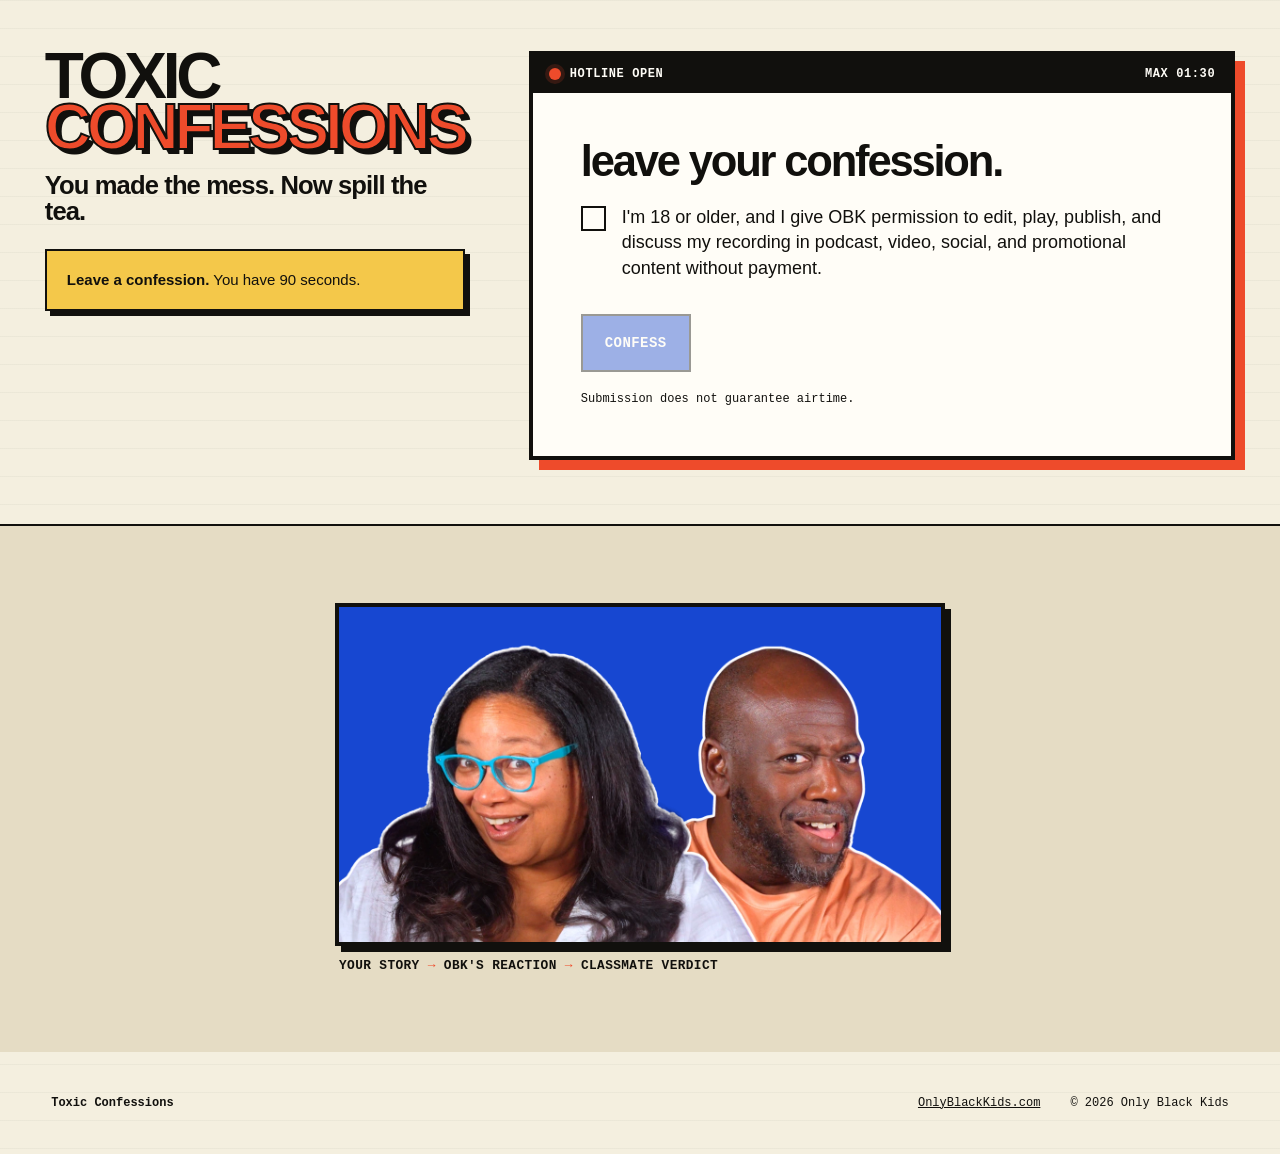
<file: index.html>
<!doctype html>
<html lang="en">
<head>
  <meta charset="utf-8">
  <meta name="viewport" content="width=device-width, initial-scale=1">
  <meta name="theme-color" content="#f4efdf">
  <meta name="description" content="You made the mess. Now spill the tea. Leave OBK a 90-second Toxic Confession.">
  <meta name="robots" content="index,follow">
  <meta property="og:title" content="Toxic Confessions — OBK">
  <meta property="og:description" content="You made the mess. Now spill the tea.">
  <meta property="og:type" content="website">
  <meta property="og:url" content="https://toxicconfessions.co/">
  <meta property="og:image" content="https://toxicconfessions.co/assets/toxic-confessions-logo.png">
  <title>Toxic Confessions — OBK</title>
  <link rel="icon" href="data:image/svg+xml,%3Csvg xmlns='http://www.w3.org/2000/svg' viewBox='0 0 64 64'%3E%3Crect width='64' height='64' rx='8' fill='%23ee4b2b'/%3E%3Ctext x='32' y='43' text-anchor='middle' font-family='Arial Black,sans-serif' font-size='32' fill='white'%3ETC%3C/text%3E%3C/svg%3E">
  <link rel="stylesheet" href="styles.css">
  <script src="script.js" defer></script>
</head>
<body>
  <a class="skip-link" href="#ready-to-confess">Skip to recorder</a>


  <main>
    <section class="recorder-section recorder-section--first" id="ready-to-confess" aria-labelledby="recorder-title">
      <div class="lean-intake-copy">
        <h1 id="hero-title"><span>TOXIC</span><br><strong>CONFESSIONS</strong></h1>
        <p class="hero-dek">You made the mess. Now spill the tea.</p>
        <p class="callback-plain"><strong>Leave a confession.</strong> <span>You have 90 seconds.</span></p>
      </div>

      <div class="recorder-shell">
        <div class="recorder-label">
          <span class="hotline-status"><span class="status-dot" aria-hidden="true"></span> HOTLINE OPEN</span>
          <span>MAX 01:30</span>
        </div>

        <div class="consent-gate" id="consent-gate">
          <h2 class="gate-kicker" id="recorder-title">leave your confession.</h2>
          <label class="check-row">
            <input type="checkbox" id="consent-check">
            <span>I'm 18 or older, and I give OBK permission to edit, play, publish, and discuss my recording in podcast, video, social, and promotional content without payment.</span>
          </label>

          <button class="open-recorder" id="open-recorder" type="button" data-destination="https://podline.fm/toxic-confessions" disabled>CONFESS</button>
          <p class="gate-note">Submission does not guarantee airtime.</p>
        </div>
      </div>
    </section>

    <section class="host-proof" aria-label="OBK hosts">
      <figure class="host-card">
        <div class="photo-wrap">
          <img src="assets/obk-hosts.webp" width="1280" height="720" alt="The two OBK hosts reacting with surprised expressions">
        </div>
        <figcaption>YOUR STORY <span>→</span> OBK'S REACTION <span>→</span> CLASSMATE VERDICT</figcaption>
      </figure>
    </section>
  </main>

  <footer>
    <p><strong>Toxic Confessions</strong></p>
    <p><a href="https://onlyblackkids.com">OnlyBlackKids.com</a></p>
    <p class="copyright">© <span id="year"></span> Only Black Kids</p>
  </footer>
</body>
</html>
</file>
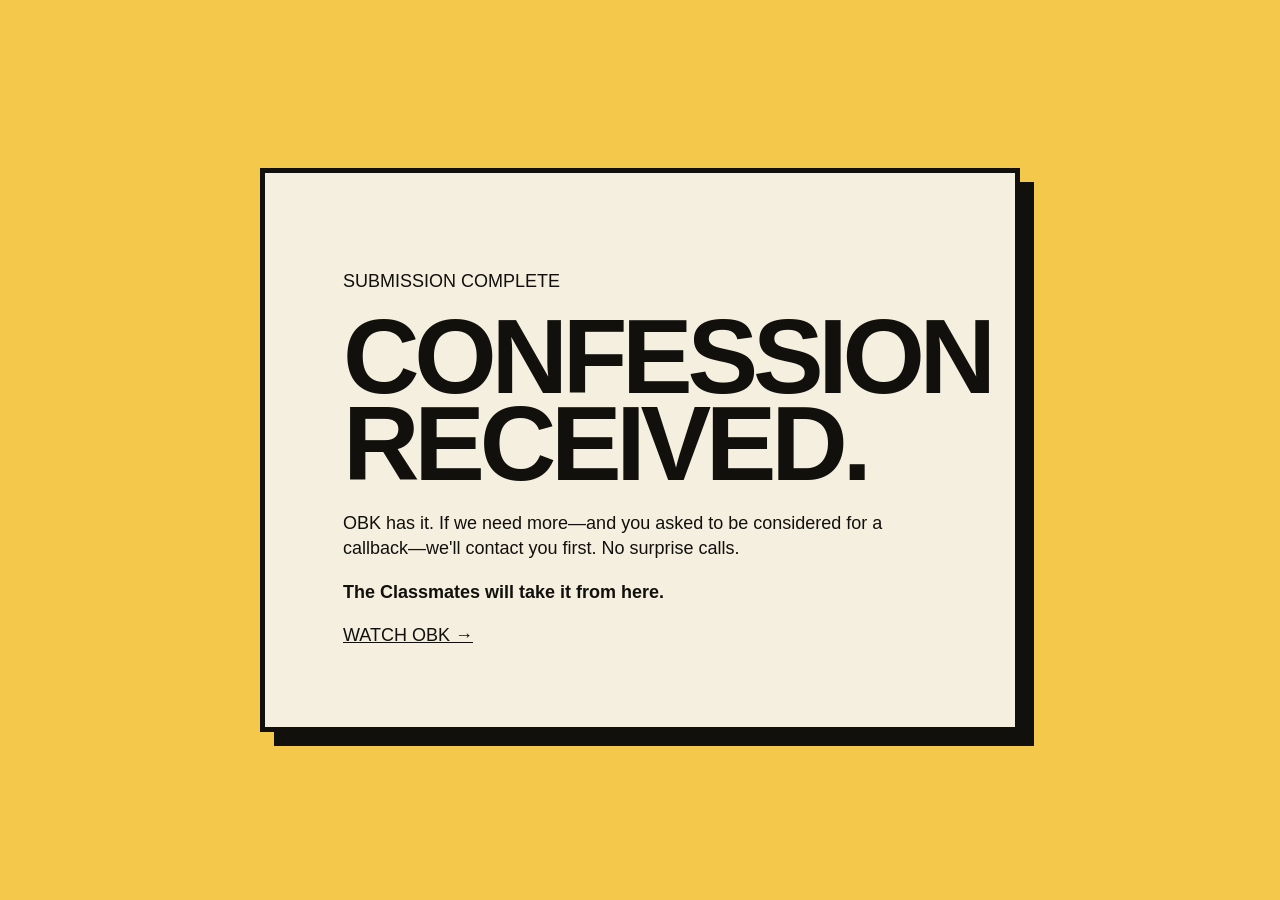
<file: thanks/index.html>
<!doctype html>
<html lang="en">
<head>
  <meta charset="utf-8">
  <meta name="viewport" content="width=device-width, initial-scale=1">
  <meta name="robots" content="noindex">
  <title>Confession Received — Toxic Confessions</title>
  <link rel="stylesheet" href="../styles.css">
  <script src="thanks.js" defer></script>
</head>
<body class="thanks-page">
  <main class="thanks-card">
    <p class="utility">SUBMISSION COMPLETE</p>
    <h1>CONFESSION<br>RECEIVED.</h1>
    <p>OBK has it. If we need more—and you asked to be considered for a callback—we'll contact you first. No surprise calls.</p>
    <p><strong>The Classmates will take it from here.</strong></p>
    <a class="button primary-cta" href="https://www.youtube.com/@onlyblackkids" target="_blank" rel="noopener">WATCH OBK <span aria-hidden="true">→</span></a>
  </main>
</body>
</html>
</file>
<file: styles.css>
:root {
  --paper: #f4efdf;
  --paper-deep: #e5dcc4;
  --ink: #11100d;
  --red: #ee4b2b;
  --blue: #1747d1;
  --yellow: #f4c84a;
  --white: #fffdf7;
  --line: 2px solid var(--ink);
  --shadow: 8px 8px 0 var(--ink);
  --display: "Arial Black", "Helvetica Neue", Helvetica, Arial, sans-serif;
  --body: "Helvetica Neue", Helvetica, Arial, sans-serif;
  --utility: "SFMono-Regular", Consolas, "Liberation Mono", monospace;
}

* { box-sizing: border-box; }
html { scroll-behavior: smooth; }
body {
  margin: 0;
  color: var(--ink);
  background:
    linear-gradient(rgba(17,16,13,.035) 1px, transparent 1px),
    var(--paper);
  background-size: 100% 28px;
  font-family: var(--body);
  font-size: 18px;
  line-height: 1.42;
}

img { display: block; max-width: 100%; }
a { color: inherit; }
button, input { font: inherit; }

.skip-link {
  position: fixed;
  top: 8px;
  left: 8px;
  z-index: 100;
  padding: 10px 14px;
  background: var(--white);
  border: var(--line);
  transform: translateY(-150%);
}
.skip-link:focus { transform: translateY(0); }

.site-header {
  min-height: 78px;
  display: flex;
  align-items: center;
  justify-content: space-between;
  gap: 18px;
  padding: 12px clamp(18px, 4vw, 56px);
  border-bottom: var(--line);
  background: var(--paper);
}

.obk-mark {
  display: flex;
  align-items: center;
  text-decoration: none;
}
.obk-mark__large {
  font: 900 clamp(21px, 2.2vw, 32px)/.9 var(--display);
  letter-spacing: -.065em;
}
.header-status {
  display: flex;
  align-items: center;
  gap: 9px;
  white-space: nowrap;
  font: 700 12px/1 var(--utility);
  text-transform: uppercase;
  letter-spacing: .08em;
}
.status-dot {
  width: 12px;
  height: 12px;
  border-radius: 50%;
  background: var(--red);
  box-shadow: 0 0 0 4px rgba(238,75,43,.17);
  animation: pulse 1.8s infinite;
}
@keyframes pulse { 50% { box-shadow: 0 0 0 8px rgba(238,75,43,0); } }

.eyebrow {
  margin: 0 0 14px;
  font: 800 12px/1.2 var(--utility);
  letter-spacing: .15em;
}

.recorder-section {
  max-width: 1380px;
  margin: 0 auto;
  padding: clamp(28px, 4vw, 56px) clamp(16px, 3.5vw, 56px) clamp(36px, 5vw, 72px);
}
.recorder-section--first {
  min-height: auto;
  display: grid;
  grid-template-columns: minmax(420px, .72fr) minmax(560px, 1.28fr);
  gap: clamp(38px, 5vw, 84px);
  align-items: start;
}
.lean-intake-copy { min-width: 0; }
.toxic-logo {
  width: min(100%, 620px);
  margin: 0 0 clamp(18px, 3vw, 34px);
}
.lean-intake-copy h1 {
  margin: 0 0 18px;
  font: 900 clamp(48px, 5vw, 74px)/.8 var(--display);
  letter-spacing: -.065em;
  text-transform: uppercase;
}
.lean-intake-copy h1 span { color: var(--ink); }
.lean-intake-copy h1 strong {
  color: var(--red);
  -webkit-text-stroke: 2px var(--ink);
  text-shadow: 5px 5px 0 var(--ink);
}
.hero-dek {
  margin: 0 0 16px;
  font-size: clamp(22px, 2vw, 31px);
  font-weight: 850;
  line-height: 1.05;
  letter-spacing: -.035em;
}
.lean-intake-copy > p:not(.hero-dek):not(.callback-plain):not(.eyebrow) {
  max-width: 620px;
  margin: 0 0 18px;
  font-size: clamp(17px, 1.55vw, 22px);
}
.callback-plain {
  max-width: 520px;
  margin: 24px 0 0;
  padding: 18px 20px;
  background: var(--yellow);
  border: var(--line);
  box-shadow: 5px 5px 0 var(--ink);
  font-size: 15px;
}
.callback-plain strong { font-weight: 900; }
.callback-plain { white-space: nowrap; }
.hotline-status { display: inline-flex; align-items: center; gap: 9px; }
.hotline-status .status-dot { flex: 0 0 12px; }

.recorder-shell {
  width: 100%;
  border: 4px solid var(--ink);
  background: var(--ink);
  box-shadow: 10px 10px 0 var(--red);
}
.recorder-label {
  display: flex;
  justify-content: space-between;
  gap: 16px;
  padding: 13px 16px;
  color: var(--white);
  font: 700 12px/1 var(--utility);
  letter-spacing: .05em;
}
.recorder-label i {
  display: inline-block;
  width: 9px;
  height: 9px;
  margin-right: 8px;
  border-radius: 50%;
  background: var(--red);
}
.consent-gate {
  padding: clamp(24px, 4vw, 48px);
  background: var(--white);
}
.gate-kicker {
  margin: 0 0 22px;
  font: 900 clamp(28px, 3.4vw, 46px)/.95 var(--display);
  letter-spacing: -.05em;
}
.check-row {
  display: grid;
  grid-template-columns: 28px 1fr;
  gap: 13px;
  align-items: start;
  max-width: 890px;
  margin: 15px 0;
  cursor: pointer;
}
.check-row input {
  appearance: none;
  width: 25px;
  height: 25px;
  margin: 1px 0 0;
  border: 2px solid var(--ink);
  background: var(--white);
}
.check-row input:checked { background: var(--blue); box-shadow: inset 0 0 0 5px var(--white); }
.privacy-reminder {
  max-width: 840px;
  margin: 22px 0 0;
  padding: 14px 16px;
  background: var(--paper-deep);
  border-left: 4px solid var(--red);
  font-size: 14px;
}
.open-recorder {
  display: inline-flex;
  align-items: center;
  justify-content: center;
  min-height: 58px;
  margin-top: 18px;
  padding: 15px 22px;
  color: var(--white);
  background: var(--blue);
  border: var(--line);
  box-shadow: 5px 5px 0 var(--ink);
  cursor: pointer;
  font: 800 14px/1 var(--utility);
  text-transform: uppercase;
  letter-spacing: .03em;
  transition: transform .15s, box-shadow .15s, background .15s;
}
.open-recorder:hover:not(:disabled) {
  transform: translate(3px, 3px);
  box-shadow: 2px 2px 0 var(--ink);
  background: #0e36ad;
}
.open-recorder:disabled { opacity: .42; cursor: not-allowed; box-shadow: none; }
.open-recorder:focus-visible, a:focus-visible, input:focus-visible {
  outline: 4px solid var(--yellow);
  outline-offset: 3px;
}
.gate-note {
  margin: 18px 0 0;
  max-width: 820px;
  font: 12px/1.5 var(--utility);
}

.host-proof {
  display: grid;
  grid-template-columns: 1fr;
  gap: clamp(28px, 5vw, 72px);
  align-items: center;
  padding: clamp(42px, 6vw, 82px) clamp(16px, 4vw, 64px);
  border-top: var(--line);
  background: var(--paper-deep);
}
.host-proof h2 {
  max-width: 640px;
  margin: 0 0 16px;
  font: 900 clamp(34px, 4.5vw, 68px)/.88 var(--display);
  letter-spacing: -.065em;
}
.host-proof p:not(.eyebrow) {
  max-width: 560px;
  margin: 0;
  font-size: clamp(17px, 1.6vw, 22px);
}
.toxic-logo--below {
  max-width: 430px;
  margin: 0 0 24px;
}
.host-card {
  width: 100%;
  max-width: 610px;
  margin: 0;
  justify-self: center;
}
.photo-wrap {
  position: relative;
  overflow: hidden;
  aspect-ratio: 16 / 9;
  background: var(--blue);
  border: 4px solid var(--ink);
  box-shadow: 6px 6px 0 var(--ink);
}
.photo-wrap img {
  width: 100%;
  height: auto;
  aspect-ratio: 16 / 9;
  object-fit: contain;
}
.host-card figcaption {
  margin: 12px 0 0 4px;
  font: 800 clamp(10px, 1vw, 13px)/1.3 var(--utility);
  letter-spacing: .03em;
}
.host-card figcaption span { color: var(--red); }

footer {
  display: grid;
  grid-template-columns: 1fr auto auto;
  gap: 30px;
  align-items: end;
  padding: 42px clamp(20px, 4vw, 64px);
  font: 12px/1.5 var(--utility);
}
footer p { margin: 0; }

.thanks-page {
  display: grid;
  min-height: 100vh;
  place-items: center;
  padding: 24px;
  background: var(--yellow);
}
.thanks-card {
  width: min(760px, 100%);
  padding: clamp(32px, 7vw, 78px);
  background: var(--paper);
  border: 5px solid var(--ink);
  box-shadow: 14px 14px 0 var(--ink);
}
.thanks-card h1 {
  margin: 12px 0 24px;
  font: 900 clamp(56px, 10vw, 106px)/.82 var(--display);
  letter-spacing: -.05em;
}
.thanks-card > p:not(.utility) { max-width: 610px; font-size: 18px; }
.thanks-card .button { margin-top: 24px; }

@media (max-width: 960px) {
  .recorder-section--first { grid-template-columns: 1fr; align-items: start; }
  .host-proof { grid-template-columns: 1fr; }
  .host-card { max-width: 610px; justify-self: start; }
}

@media (max-width: 640px) {
  body { font-size: 16px; }
  .site-header { min-height: 64px; padding-inline: 16px; }
  .header-status { font-size: 10px; }
  .obk-mark__large { font-size: 19px; }
  .recorder-section { padding-top: 20px; padding-bottom: 42px; }
  .recorder-section--first { min-height: auto; gap: 26px; }
  .recorder-shell { box-shadow: 7px 7px 0 var(--red); }
  .toxic-logo { margin: 4px 0 16px; }
  .lean-intake-copy h1 { font-size: clamp(40px, 11.5vw, 46px); }
  .lean-intake-copy h1 strong { -webkit-text-stroke: 1px var(--ink); text-shadow: 3px 3px 0 var(--ink); }
  .hero-dek { font-size: 21px; }
  .callback-plain { margin-top: 18px; padding: 16px; font-size: clamp(12px, 3.35vw, 15px); }
  .recorder-label { font-size: 10px; padding: 11px 12px; }
  .consent-gate { padding: 20px 18px 24px; }
  .gate-kicker { font-size: 27px; margin-bottom: 16px; }
  .check-row { margin: 12px 0; }
  .privacy-reminder { margin-top: 16px; }
  .open-recorder { width: 100%; }
  .host-proof { padding: 42px 18px; }
  footer { grid-template-columns: 1fr; align-items: start; }
}

@media (prefers-reduced-motion: reduce) {
  *, *::before, *::after { scroll-behavior: auto !important; animation: none !important; transition: none !important; }
}
</file>
